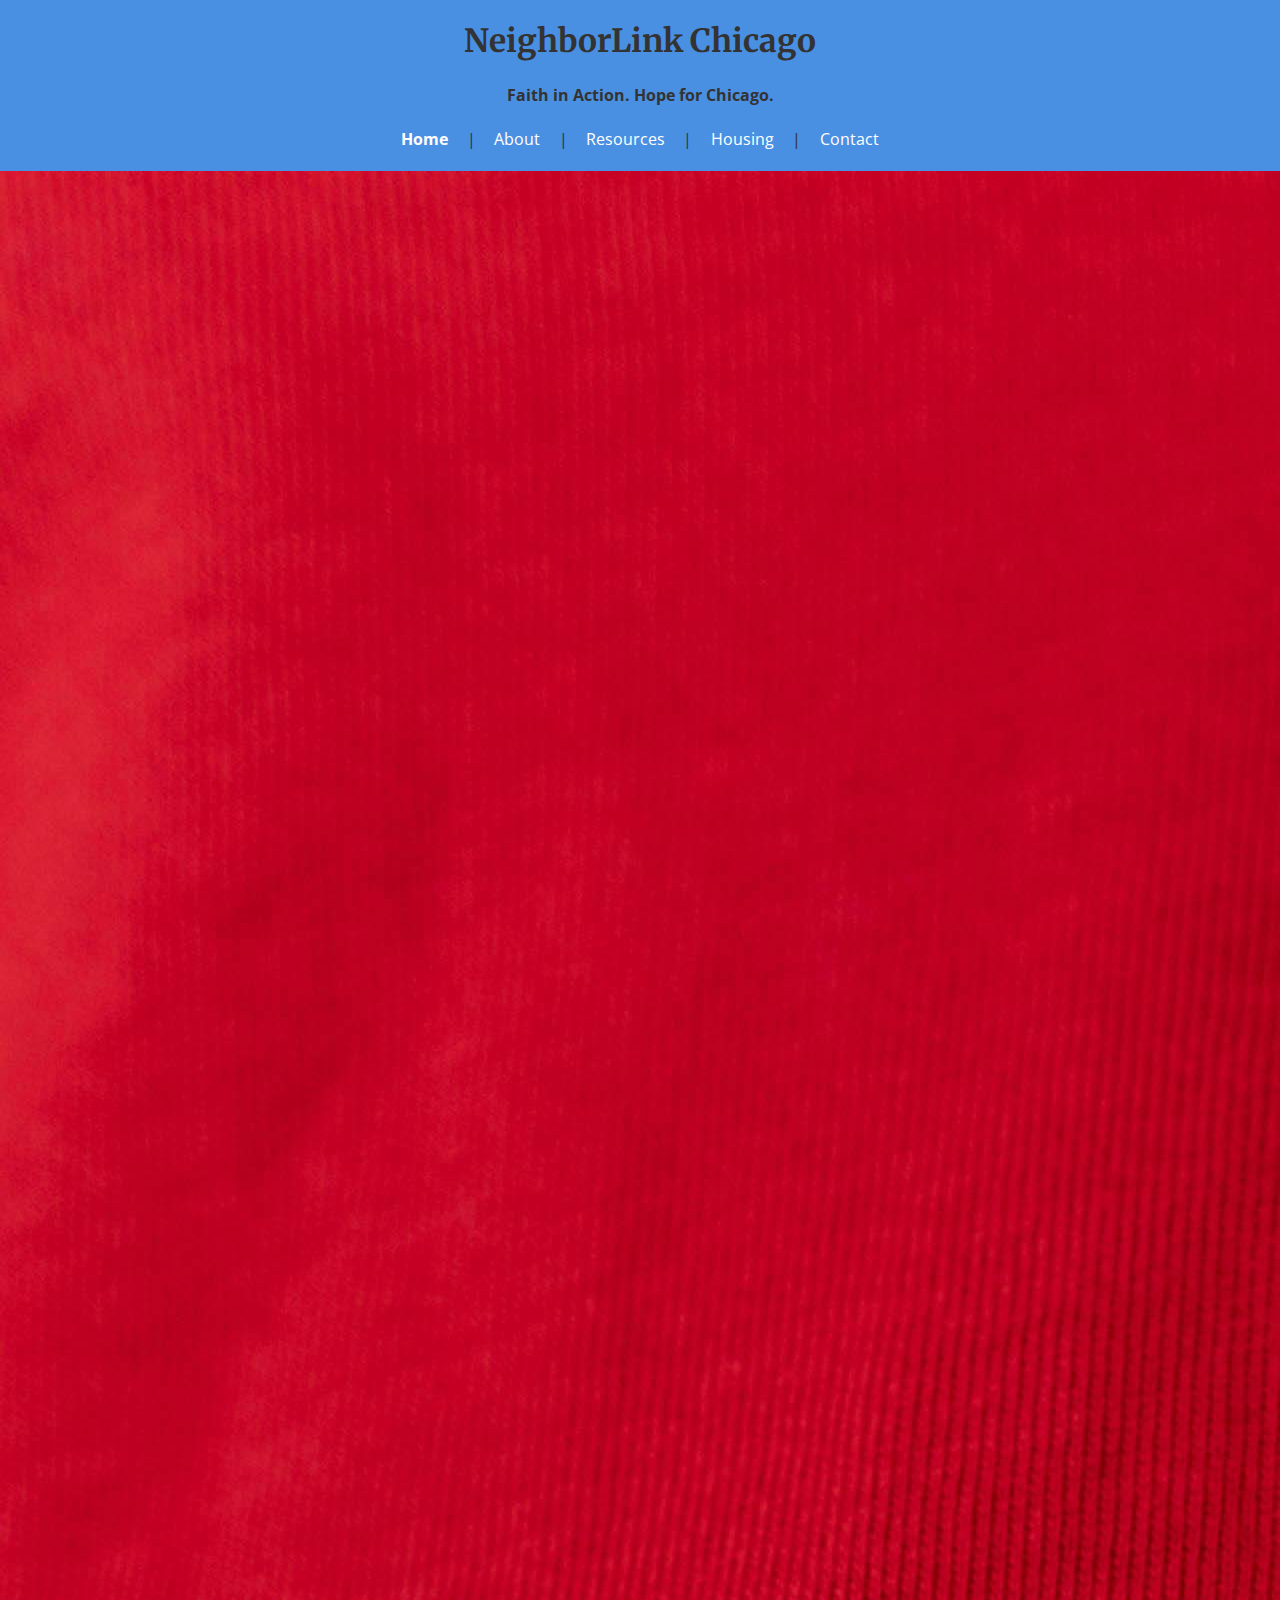
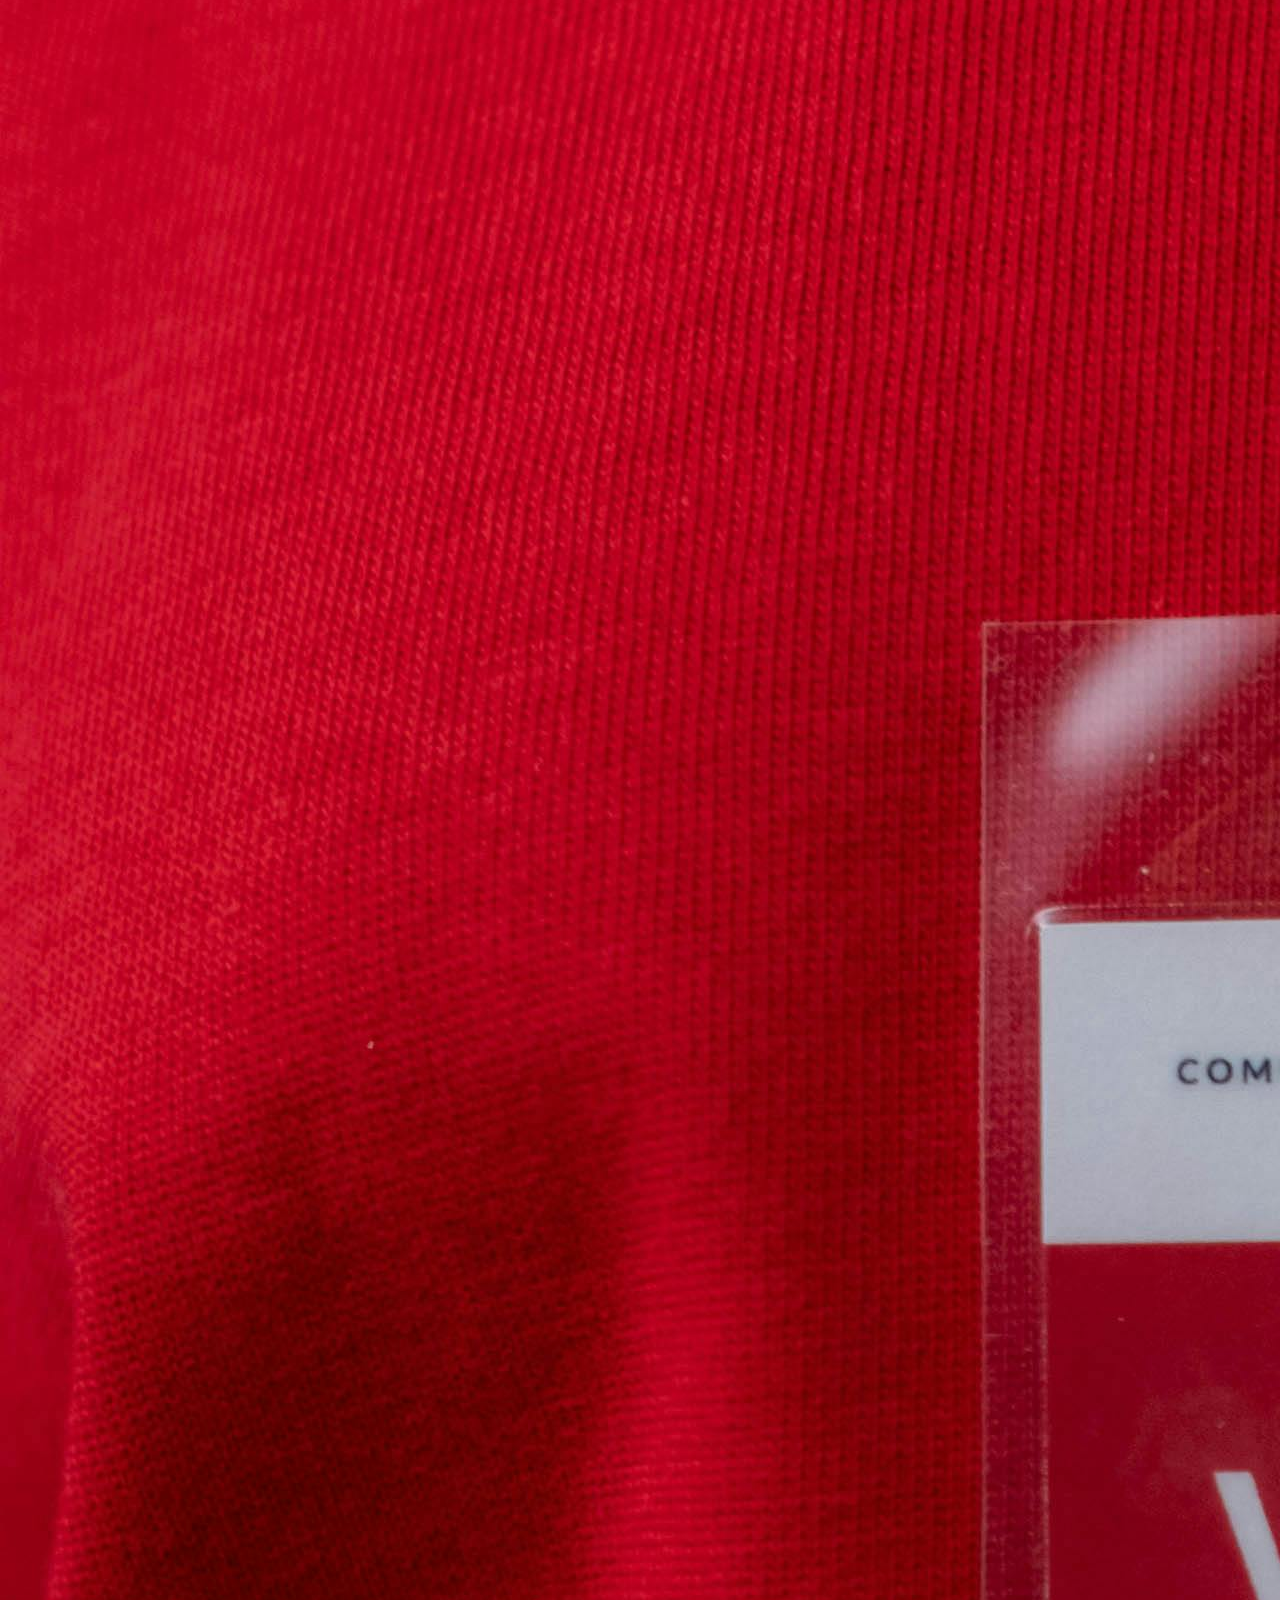
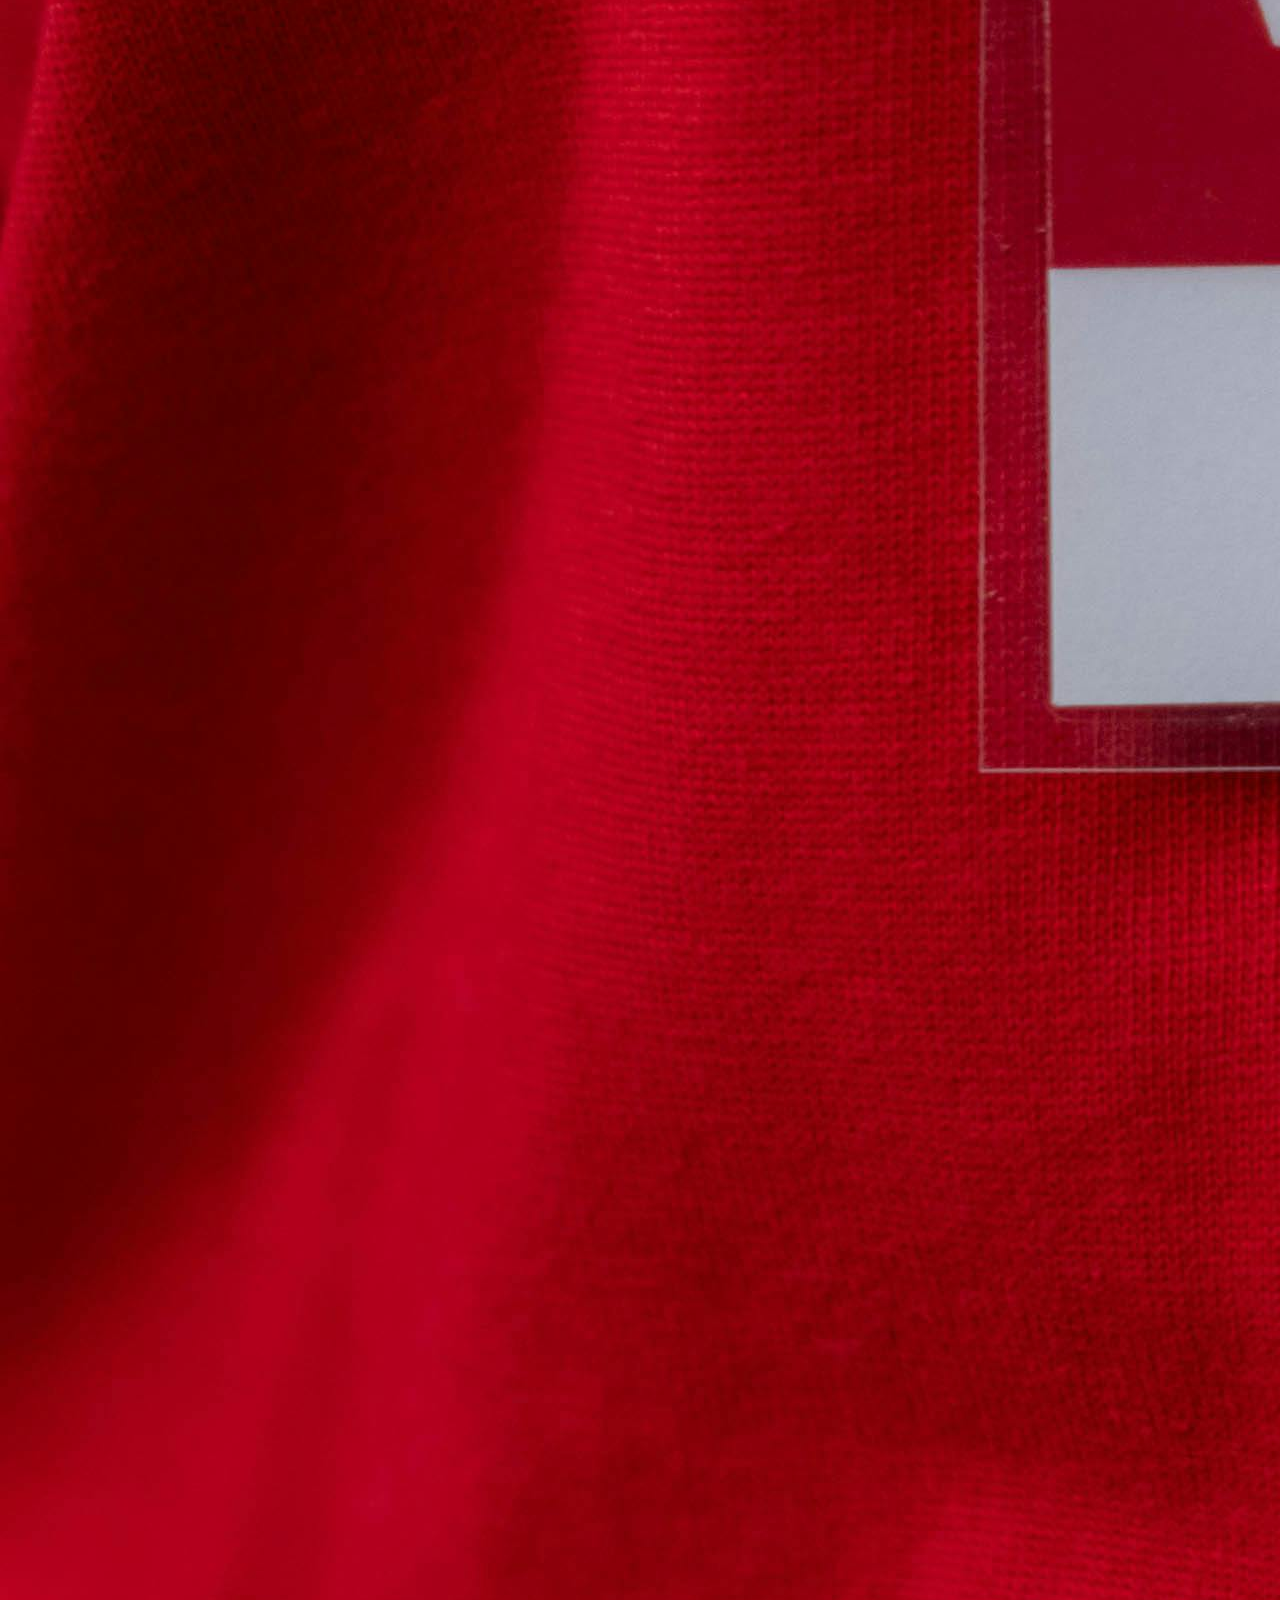
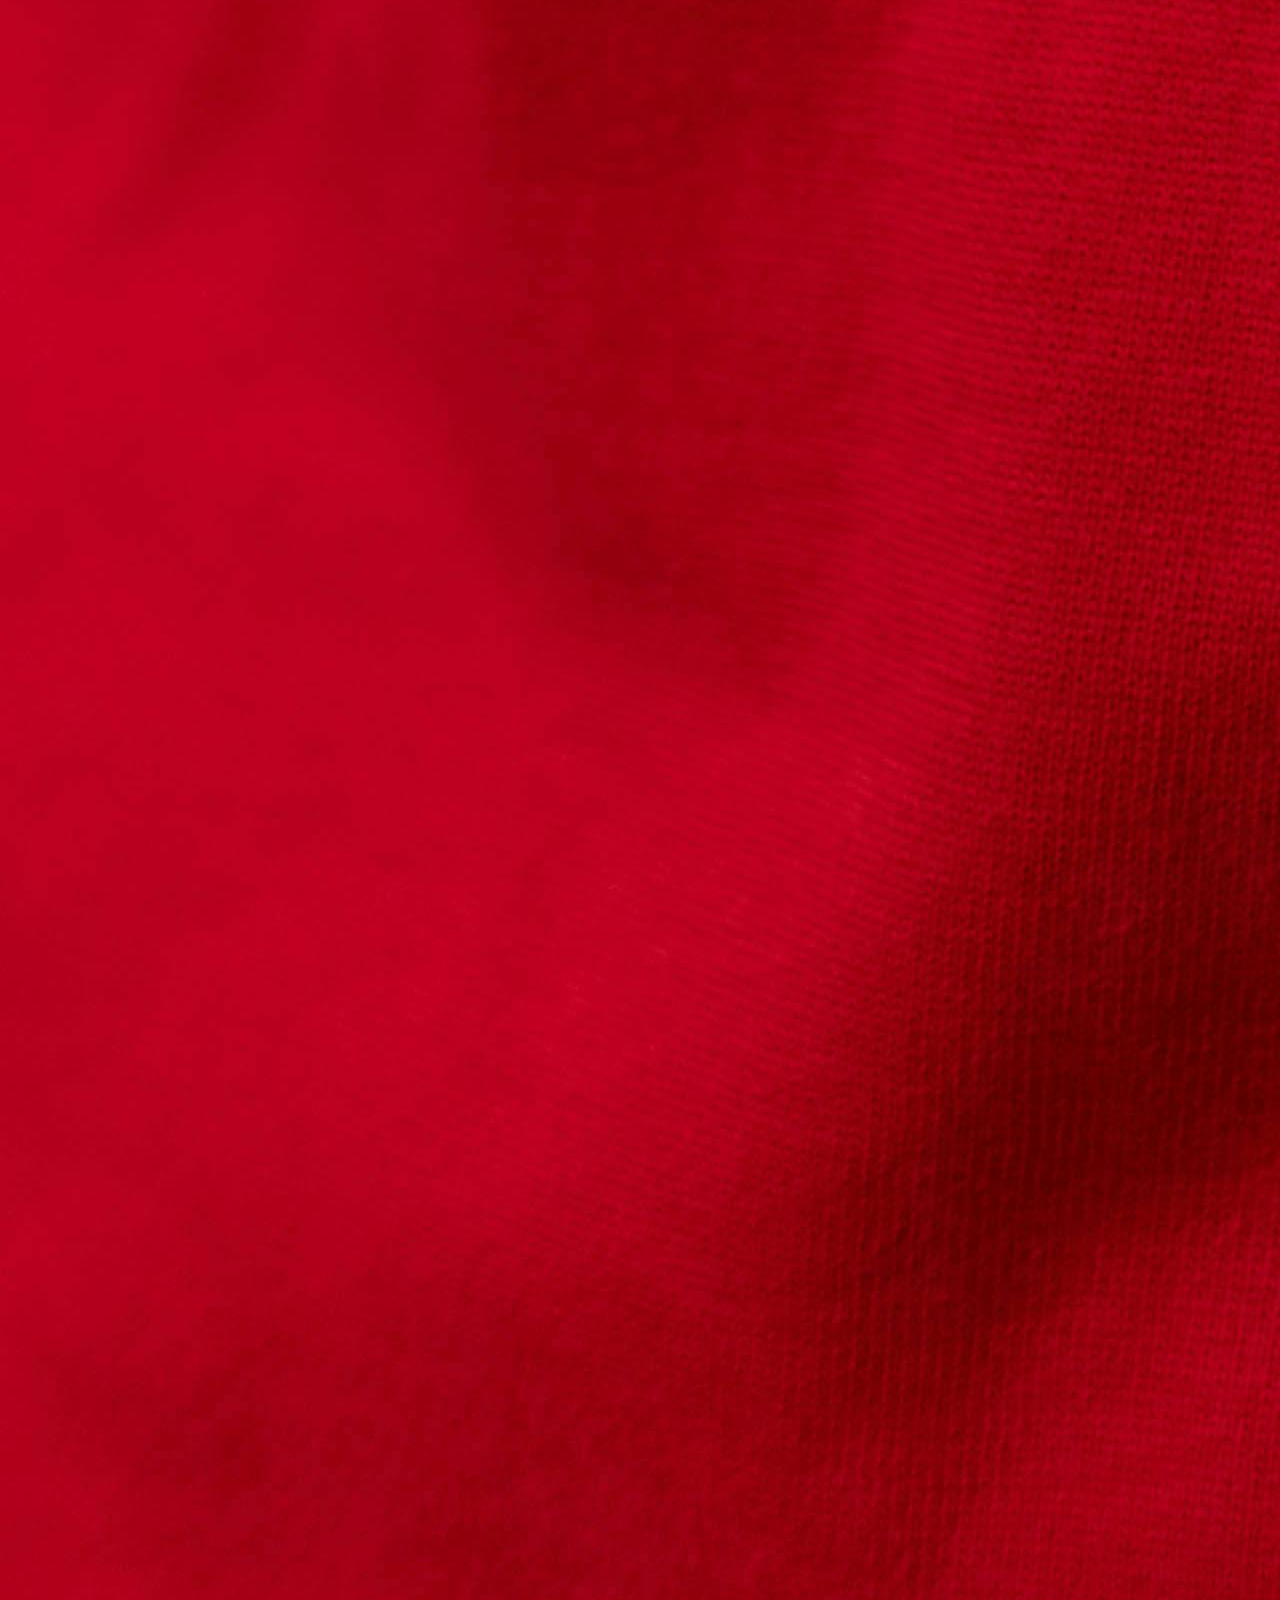
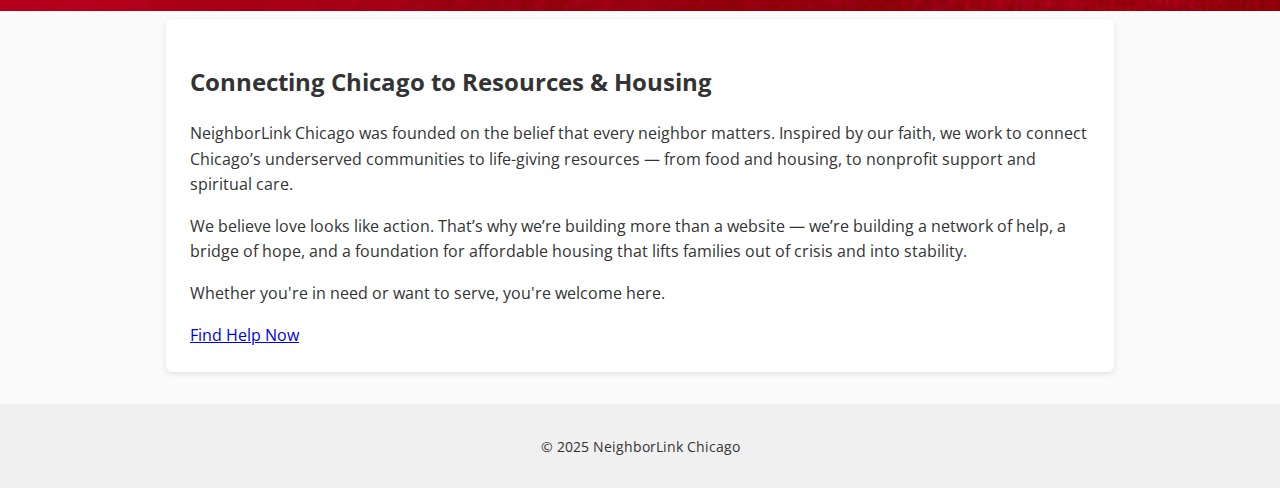
<file: index.html>
<!DOCTYPE html>
<html lang="en">
<head>
  <meta charset="UTF-8" />
  <meta name="viewport" content="width=device-width, initial-scale=1.0" />
  <title>NeighborLink Chicago</title>
  <link rel="stylesheet" href="style.css" />
  <link href="https://fonts.googleapis.com/css2?family=Merriweather:wght@700&family=Open+Sans&display=swap" rel="stylesheet" />
</head>
<body class="home">
  <header>
    <h1>NeighborLink Chicago</h1>
    <p><strong>Faith in Action. Hope for Chicago.</strong></p>
    <nav>
      <a href="index.html" class="active">Home</a> |
      <a href="about.html">About</a> |
      <a href="resources.html">Resources</a> |
      <a href="housing.html">Housing</a> |
      <a href="contact.html">Contact</a>
    </nav>
  </header>

  <!-- Page banner image -->
  <img src="images/home.jpg" alt="Chicago skyline" class="page-banner" />

  <main>
    <h2>Connecting Chicago to Resources & Housing</h2>
    <p>
      NeighborLink Chicago was founded on the belief that every neighbor matters. Inspired by our faith, we work to connect Chicago’s underserved communities to life-giving resources — from food and housing, to nonprofit support and spiritual care.
    </p>
    <p>
      We believe love looks like action. That’s why we’re building more than a website — we’re building a network of help, a bridge of hope, and a foundation for affordable housing that lifts families out of crisis and into stability.
    </p>
    <p>
      Whether you're in need or want to serve, you're welcome here.
    </p>
    <a href="#" class="button">Find Help Now</a>
  </main>

  <footer>
    <p>&copy; 2025 NeighborLink Chicago</p>
  </footer>
</body>
</html>
</file>
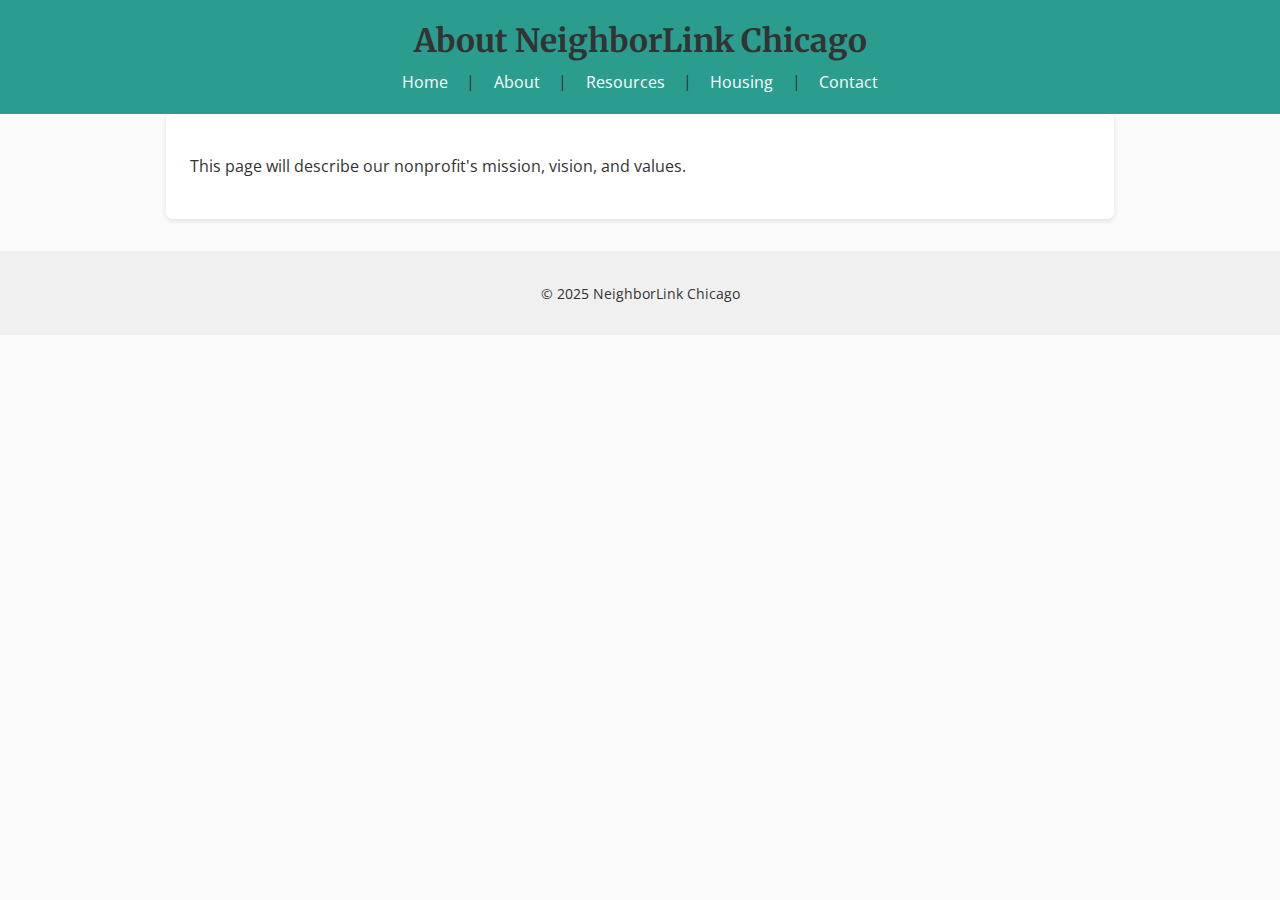
<file: about.html>
<!DOCTYPE html>
<html lang="en">
<head>
  <meta charset="UTF-8" />
  <meta name="viewport" content="width=device-width, initial-scale=1.0" />
  <title>About - NeighborLink Chicago</title>
  <link rel="stylesheet" href="style.css" />
  <link href="https://fonts.googleapis.com/css2?family=Merriweather:wght@700&family=Open+Sans&display=swap" rel="stylesheet" />
</head>
<body class="about">
  <header>
    <h1>About NeighborLink Chicago</h1>
    <nav>
      <a href="index.html">Home</a> |
      <a href="about.html">About</a> |
      <a href="resources.html">Resources</a> |
      <a href="housing.html">Housing</a> |
      <a href="contact.html">Contact</a>
    </nav>
  </header>

  <main>
    <p>This page will describe our nonprofit's mission, vision, and values.</p>
  </main>

  <footer>
    <p>&copy; 2025 NeighborLink Chicago</p>
  </footer>
</body>
</html>
</file>
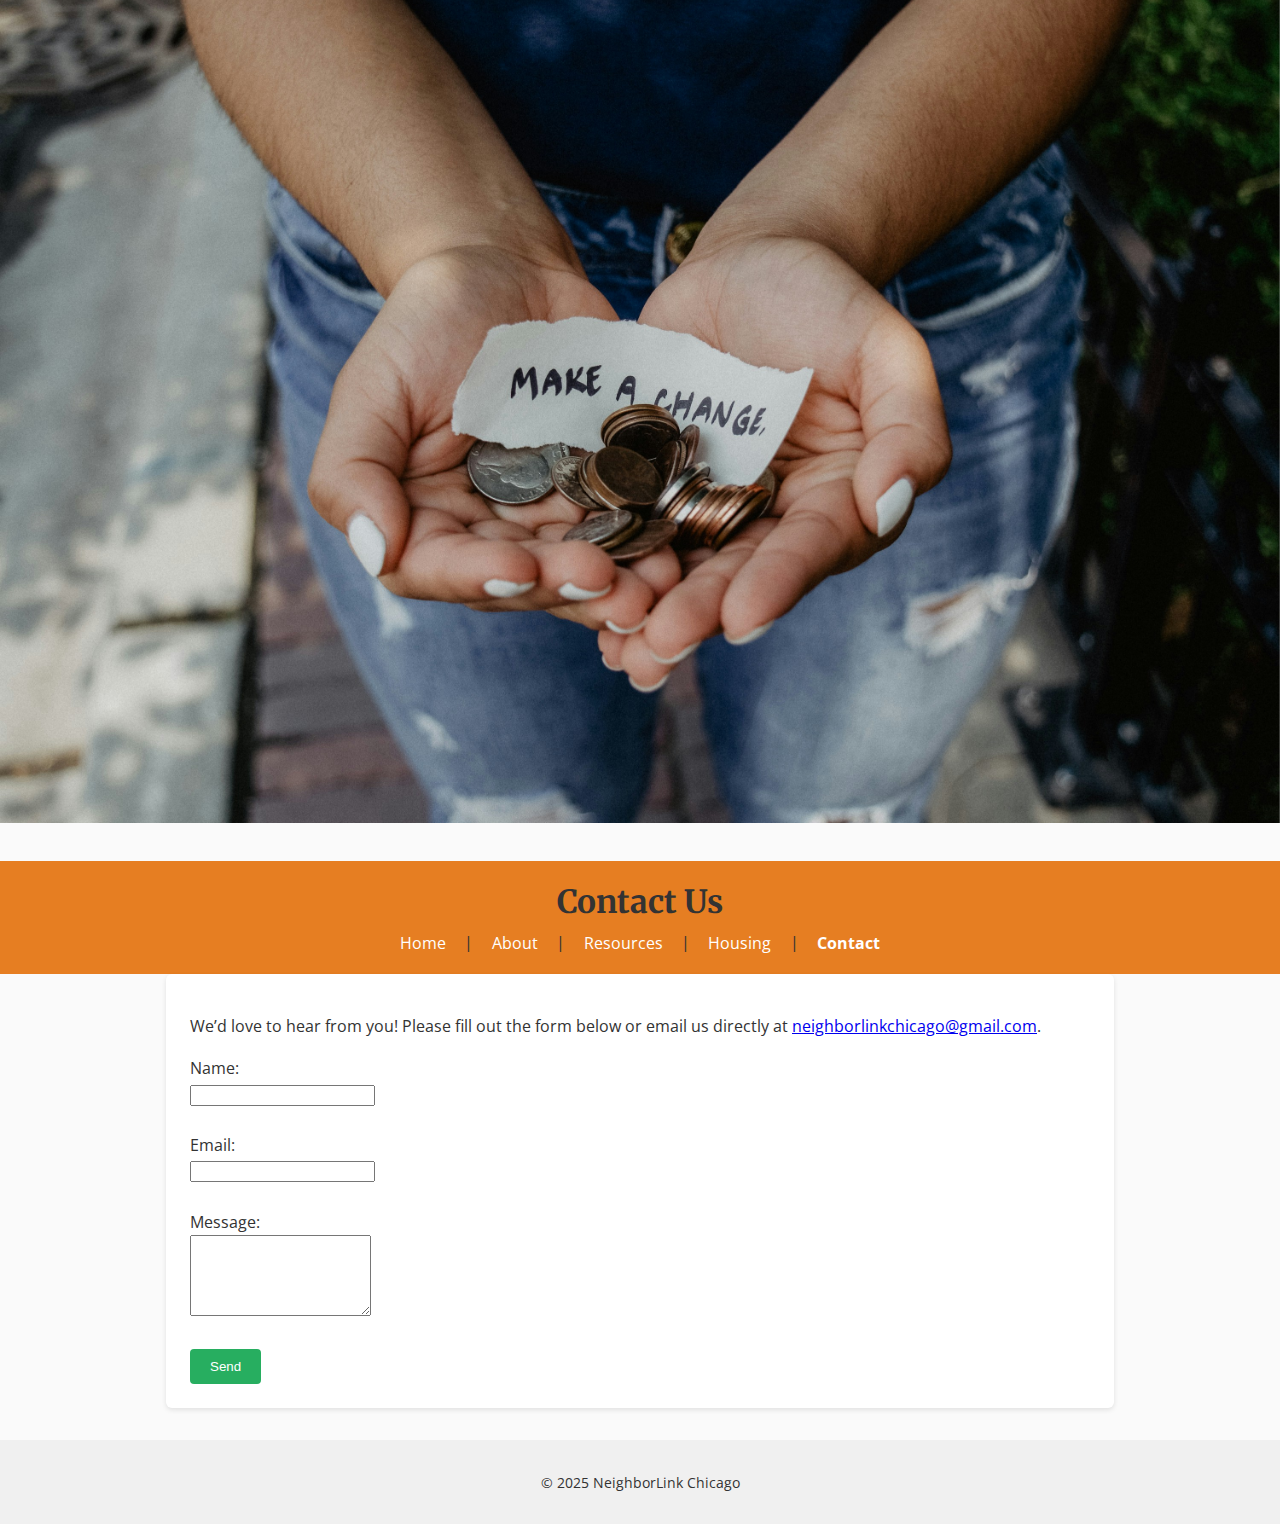
<file: contact.html>
<!DOCTYPE html>
<html lang="en">
<head>
  <meta charset="UTF-8" />
  <meta name="viewport" content="width=device-width, initial-scale=1" />
  <title>Contact - NeighborLink Chicago</title>
  <link rel="stylesheet" href="style.css" />
  <link href="https://fonts.googleapis.com/css2?family=Merriweather:wght@700&family=Open+Sans&display=swap" rel="stylesheet" />
</head>
<body class="contact">
  <img src="images/contact.jpg" alt="Chicago landmark - Contact" class="banner-image" />

  <header>
    <h1>Contact Us</h1>
    <nav>
      <a href="index.html">Home</a> |
      <a href="about.html">About</a> |
      <a href="resources.html">Resources</a> |
      <a href="housing.html">Housing</a> |
      <a href="contact.html" class="active">Contact</a>
    </nav>
  </header>

  <main>
    <p>We’d love to hear from you! Please fill out the form below or email us directly at <a href="mailto:neighborlinkchicago@gmail.com">neighborlinkchicago@gmail.com</a>.</p>

    <form action="https://formsubmit.co/ca88f1447af11dd193b67c79e87e748e" method="POST" style="max-width:400px;">
      <input type="hidden" name="_next" value="https://neighborlinkchicago.netlify.app/thank-you.html" />
      <input type="hidden" name="_captcha" value="false" />

      <label for="name">Name:</label><br />
      <input type="text" id="name" name="name" required /><br /><br />

      <label for="email">Email:</label><br />
      <input type="email" id="email" name="email" required /><br /><br />

      <label for="message">Message:</label><br />
      <textarea id="message" name="message" rows="5" required></textarea><br /><br />

      <button type="submit" style="background-color:#27ae60; color:white; border:none; padding:10px 20px; border-radius:4px;">Send</button>
    </form>
  </main>

  <footer>
    <p>&copy; 2025 NeighborLink Chicago</p>
  </footer>
</body>
</html>
</file>
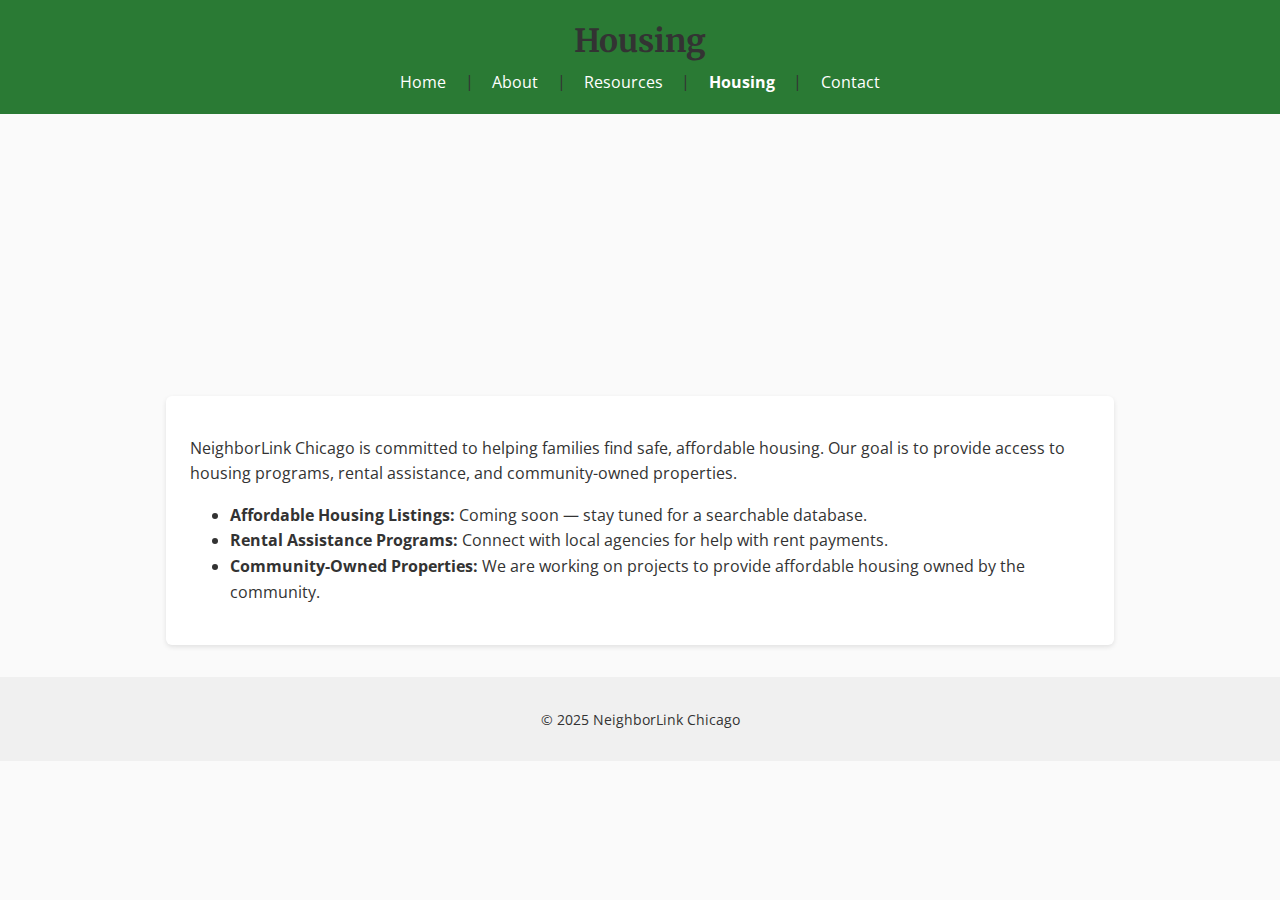
<file: housing.html>
<!DOCTYPE html>
<html lang="en">
<head>
  <meta charset="UTF-8" />
  <meta name="viewport" content="width=device-width, initial-scale=1" />
  <title>Housing - NeighborLink Chicago</title>
  <link rel="stylesheet" href="style.css" />
  <link href="https://fonts.googleapis.com/css2?family=Merriweather:wght@700&family=Open+Sans&display=swap" rel="stylesheet" />
</head>
<body class="housing">

  <header>
    <h1>Housing</h1>
    <nav>
      <a href="index.html">Home</a> |
      <a href="about.html">About</a> |
      <a href="resources.html">Resources</a> |
      <a href="housing.html" class="active">Housing</a> |
      <a href="contact.html">Contact</a>
    </nav>
  </header>

<div id="banner-container"></div>


  <main>
    <p>
      NeighborLink Chicago is committed to helping families find safe, affordable housing.  
      Our goal is to provide access to housing programs, rental assistance, and community-owned properties.
    </p>
    <ul>
      <li><strong>Affordable Housing Listings:</strong> Coming soon — stay tuned for a searchable database.</li>
      <li><strong>Rental Assistance Programs:</strong> Connect with local agencies for help with rent payments.</li>
      <li><strong>Community-Owned Properties:</strong> We are working on projects to provide affordable housing owned by the community.</li>
    </ul>
  </main>

  <footer>
    <p>&copy; 2025 NeighborLink Chicago</p>
  </footer>
  <script src="script.js"></script>

</body>
</html>
</file>
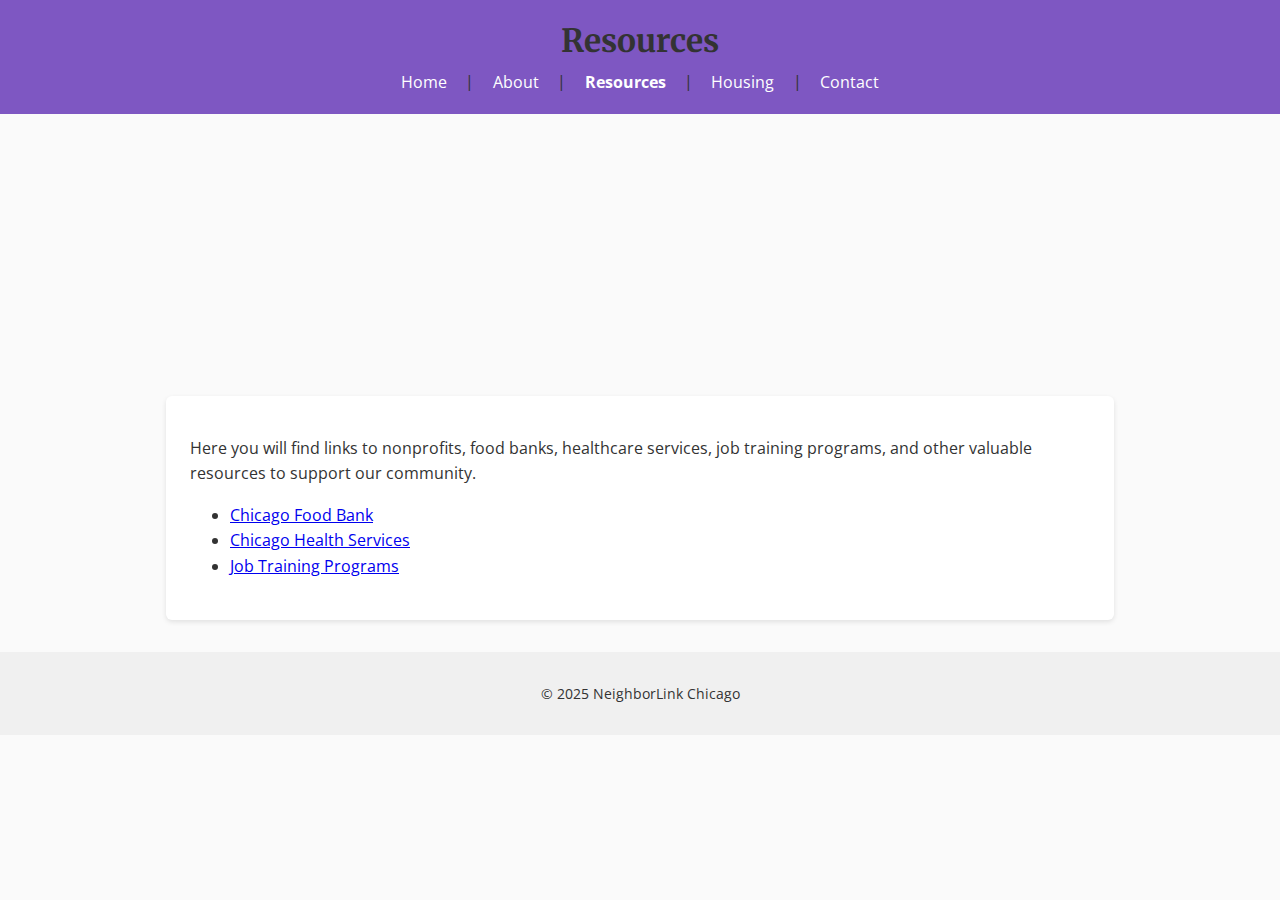
<file: resources.html>
<!DOCTYPE html>
<html lang="en">
<head>
  <meta charset="UTF-8" />
  <meta name="viewport" content="width=device-width, initial-scale=1" />
  <title>Resources - NeighborLink Chicago</title>
  <link rel="stylesheet" href="style.css" />
  <link href="https://fonts.googleapis.com/css2?family=Merriweather:wght@700&family=Open+Sans&display=swap" rel="stylesheet" />
 <script>
    // Define banner image data specific for this page
    window.bannerData = {
      src: "images/resources.jpg",
      alt: "Provide Resources - About"
    };
  </script>
</head>
<body class="resources">
  <header>
    <h1>Resources</h1>
    <nav>
      <a href="index.html">Home</a> |
      <a href="about.html">About</a> |
      <a href="resources.html" class="active">Resources</a> |
      <a href="housing.html">Housing</a> |
      <a href="contact.html">Contact</a>
    </nav>
  </header>

<div id="banner-container"></div>


  <main>
    <p>
      Here you will find links to nonprofits, food banks, healthcare services, job training programs, and other valuable resources to support our community.
    </p>
    <ul>
      <li><a href="https://www.chicagosfoodbank.org" target="_blank" rel="noopener noreferrer">Chicago Food Bank</a></li>
      <li><a href="https://www.chicagohealth.org" target="_blank" rel="noopener noreferrer">Chicago Health Services</a></li>
      <li><a href="https://www.jobtrainingchicago.org" target="_blank" rel="noopener noreferrer">Job Training Programs</a></li>
      <!-- Add more resources as you discover them -->
    </ul>
  </main>

  <footer>
    <p>&copy; 2025 NeighborLink Chicago</p>
  </footer>
  <script src="script.js"></script>

</body>
</html>
</file>
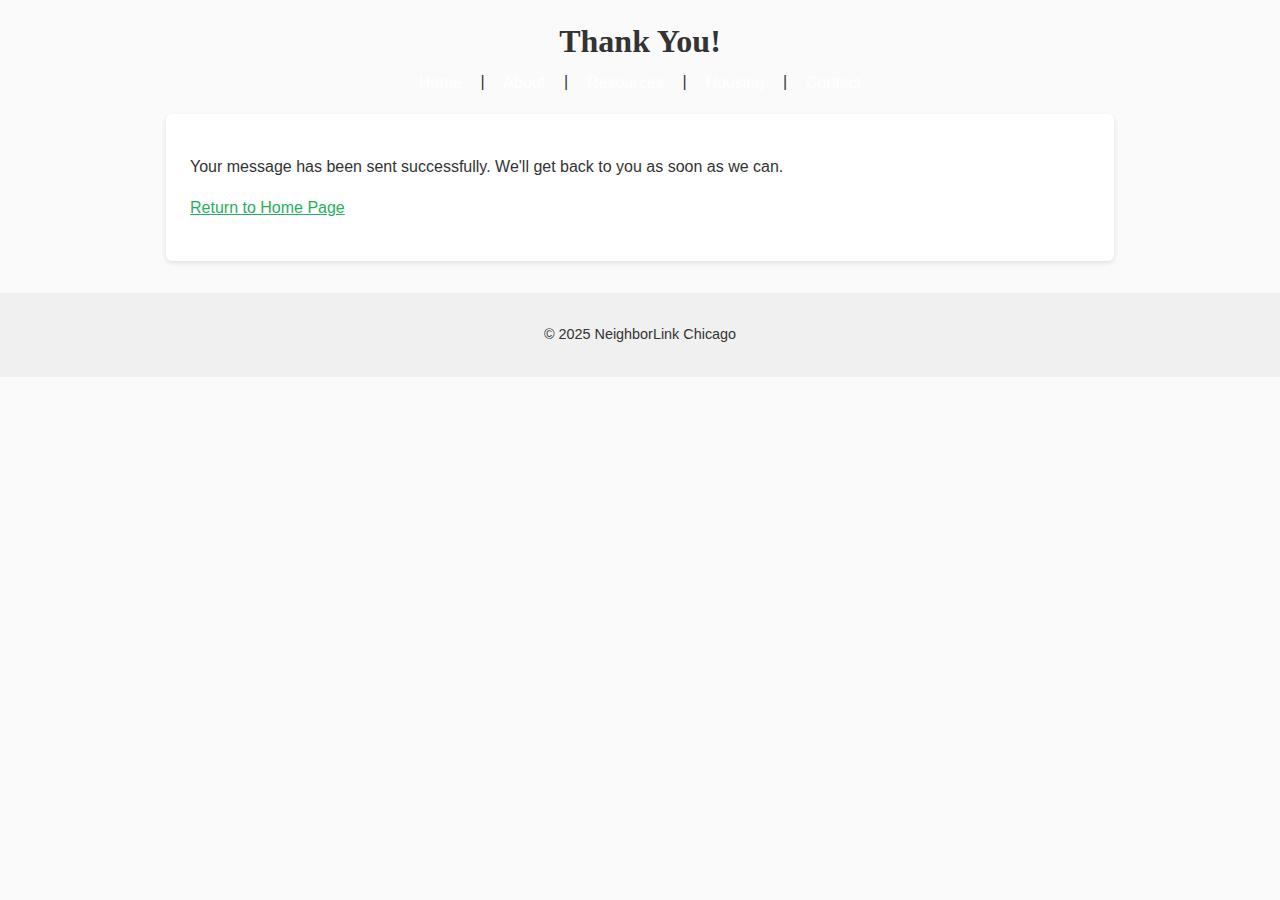
<file: thank-you.html>
<!DOCTYPE html>
<html lang="en">
<head>
  <meta charset="UTF-8" />
  <meta name="viewport" content="width=device-width, initial-scale=1" />
  <title>Thank You - NeighborLink Chicago</title>
  <link rel="stylesheet" href="style.css" />
</head>
<body>
  <header>
    <h1>Thank You!</h1>
    <nav>
      <a href="index.html">Home</a> |
      <a href="about.html">About</a> |
      <a href="resources.html">Resources</a> |
      <a href="housing.html">Housing</a> |
      <a href="contact.html">Contact</a>
    </nav>
  </header>

  <main>
    <p>Your message has been sent successfully. We'll get back to you as soon as we can.</p>
    <p><a href="index.html" style="color:#27ae60;">Return to Home Page</a></p>
  </main>

  <footer>
    <p>&copy; 2025 NeighborLink Chicago</p>
  </footer>
</body>
</html>
</file>
<file: style.css>
/* General reset */
body {
  margin: 0;
  font-family: 'Open Sans', sans-serif;
  line-height: 1.6;
  color: #333;
  background: #fafafa;
}

header {
  padding: 1rem;
  text-align: center;
}

header h1 {
  margin: 0;
  font-family: 'Merriweather', serif;
}

/* Navigation links */
nav a {
  color: white;
  text-decoration: none;
  margin: 0 0.5rem;
  padding: 0.15rem 0.4rem;
  border-radius: 6px;
  display: inline-block;
  transition: background 0.2s ease, color 0.2s ease;
}

/* Active page link (solid color, no glow) */
header nav a.active {
  font-weight: 700;
  text-shadow: none;
  box-shadow: none;
  background: none;
}

/* Main card */
main {
  max-width: 900px;
  margin: 0 auto;
  padding: 1.5rem;
  background: white;
  box-shadow: 0 2px 5px rgba(0,0,0,0.1);
  border-radius: 6px;
}

/* Banner container – same width as main */
#banner-container {
  max-width: 900px;
  margin: 1rem auto;
  height: 250px;
  overflow: hidden;
  position: relative;
  border-radius: 6px;
}

.banner-image {
  width: 100%;
  height: 100%;
  object-fit: cover;
  object-position: center;
  transform: translateY(-30px);
  transition: transform 0.1s ease-out;
  will-change: transform;
}

/* Footer */
footer {
  text-align: center;
  padding: 1rem;
  background: #f0f0f0;
  margin-top: 2rem;
  font-size: 0.9rem;
}

/* Reduce motion support */
@media (prefers-reduced-motion: reduce) {
  .banner-image {
    transition: none;
    transform: none;
  }
  nav a {
    transition: none;
  }
}

/* Mobile tweaks */
@media (max-width: 768px) {
  #banner-container {
    height: 220px;
  }
}

@media (max-width: 480px) {
  #banner-container {
    height: 180px;
  }
}

/* PAGE SPECIFIC HEADER COLORS */
body.home header {
  background: #4a90e2; /* Home - blue */
}
body.about header {
  background: #2a9d8f; /* About - teal */
}
body.resources header {
  background: #7e57c2; /* Resources - purple */
}
body.housing header {
  background: #2a7a34; /* Housing - green */
}
body.contact header {
  background: #e67e22; /* Contact - orange */
}

/* Active nav link color per page */
body.home nav a.active { color: #ffffff; }
body.about nav a.active { color: #ffffff; }
body.resources nav a.active { color: #ffffff; }
body.housing nav a.active { color: #ffffff; }
body.contact nav a.active { color: #ffffff; }

/* Optional hover for all links */
nav a:hover {
  background: rgba(255, 255, 255, 0.08);
}
</file>
